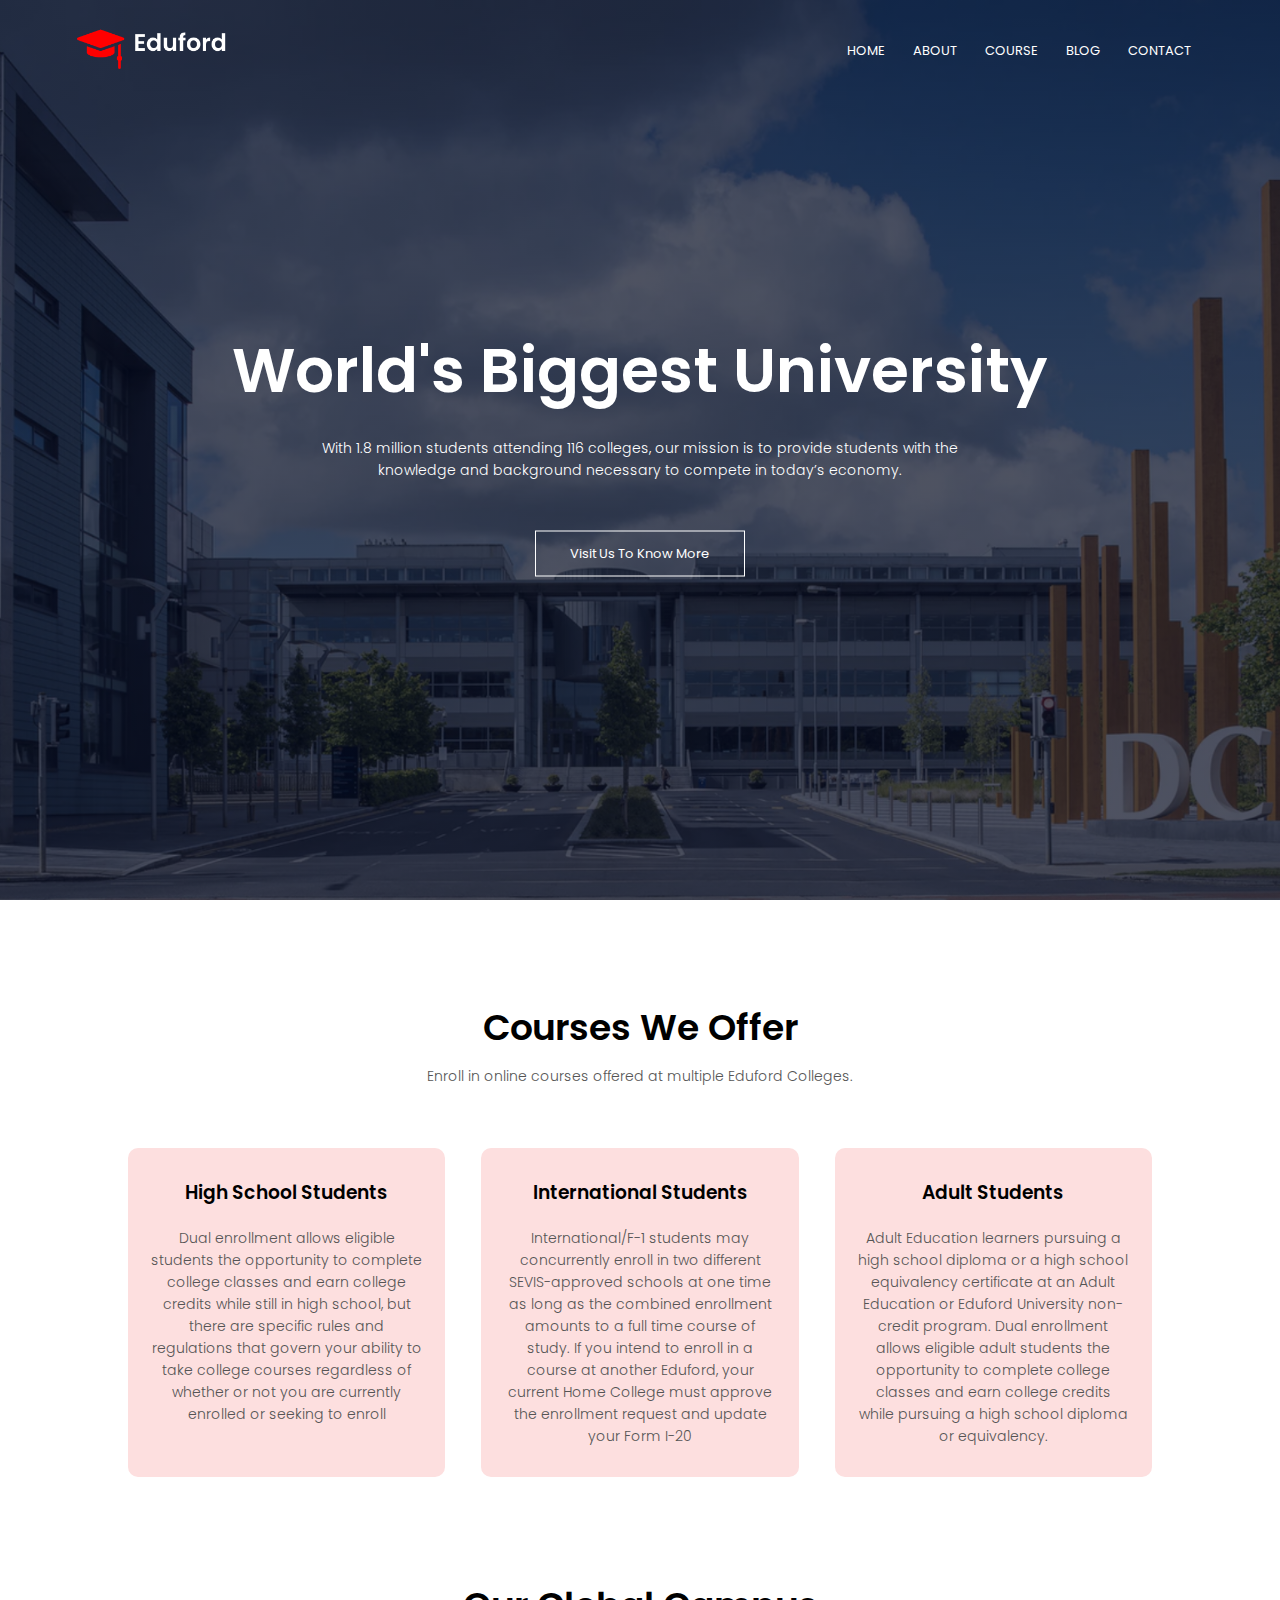
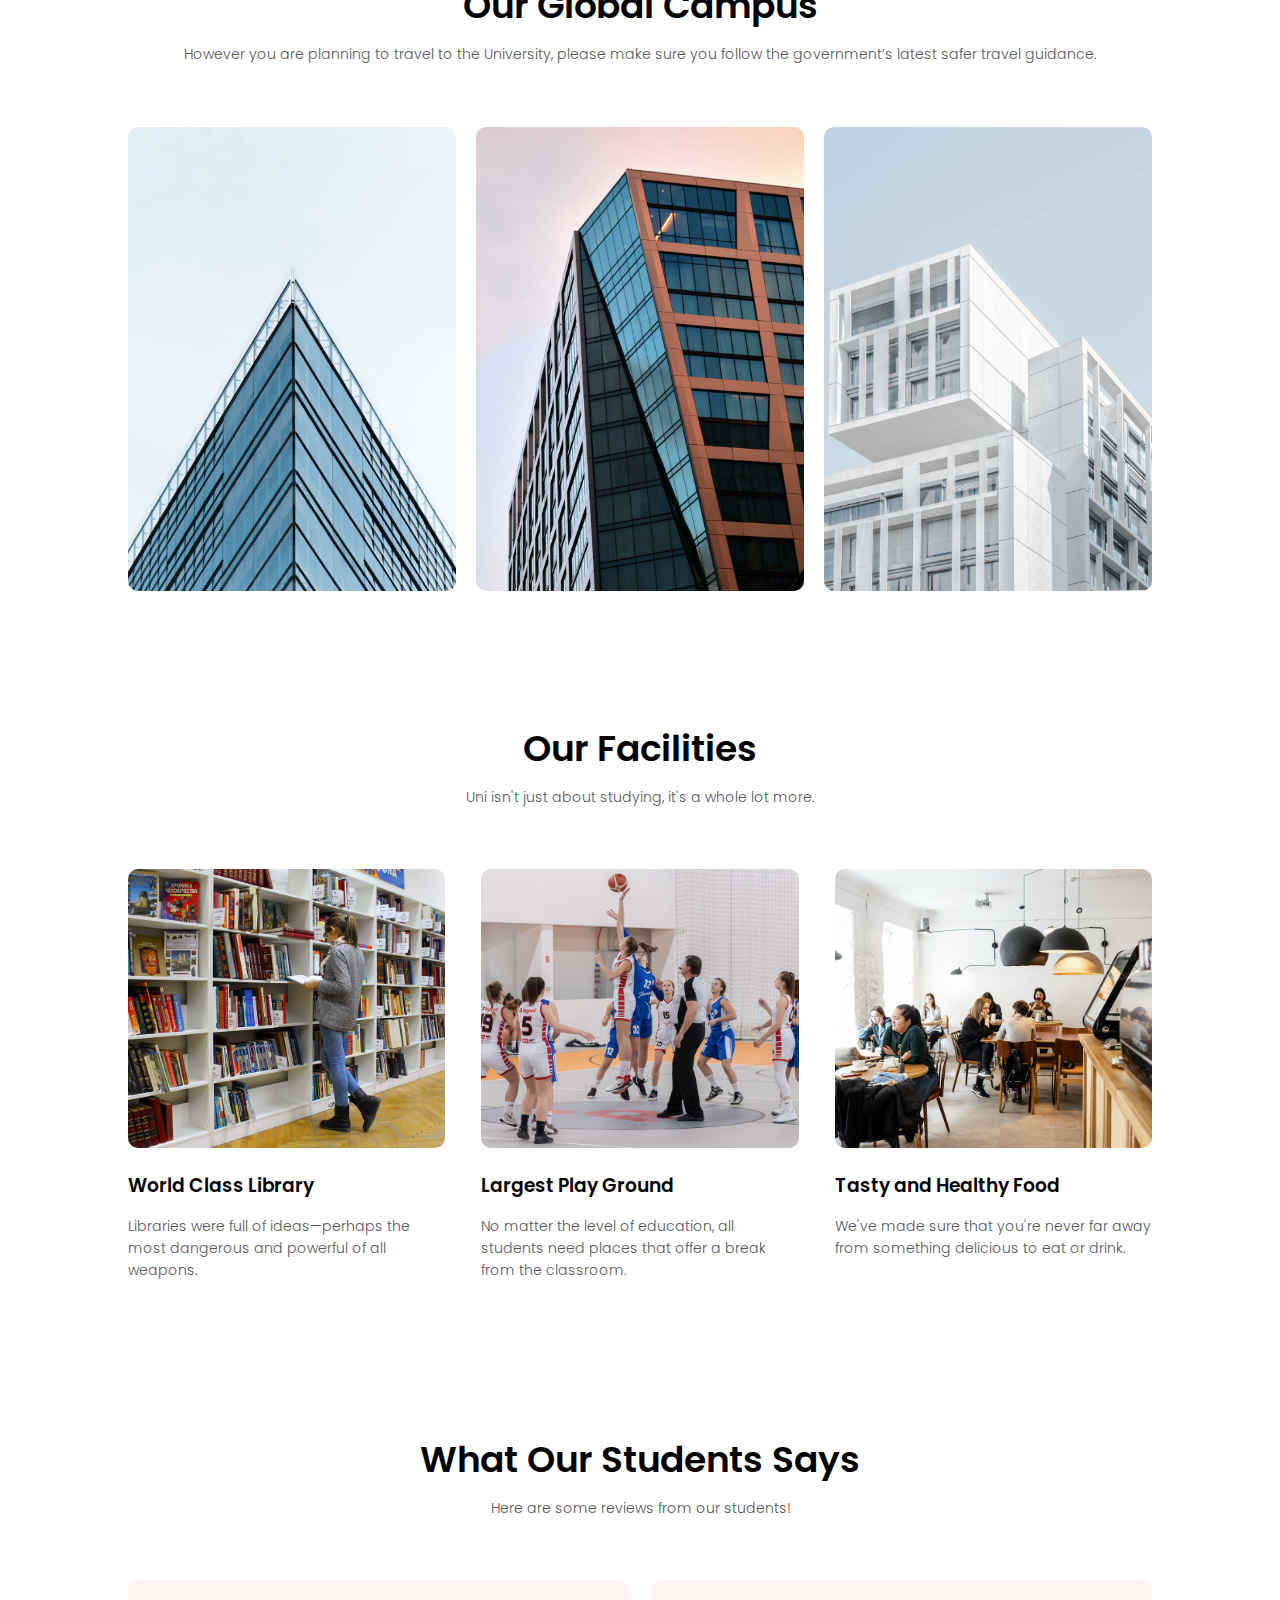
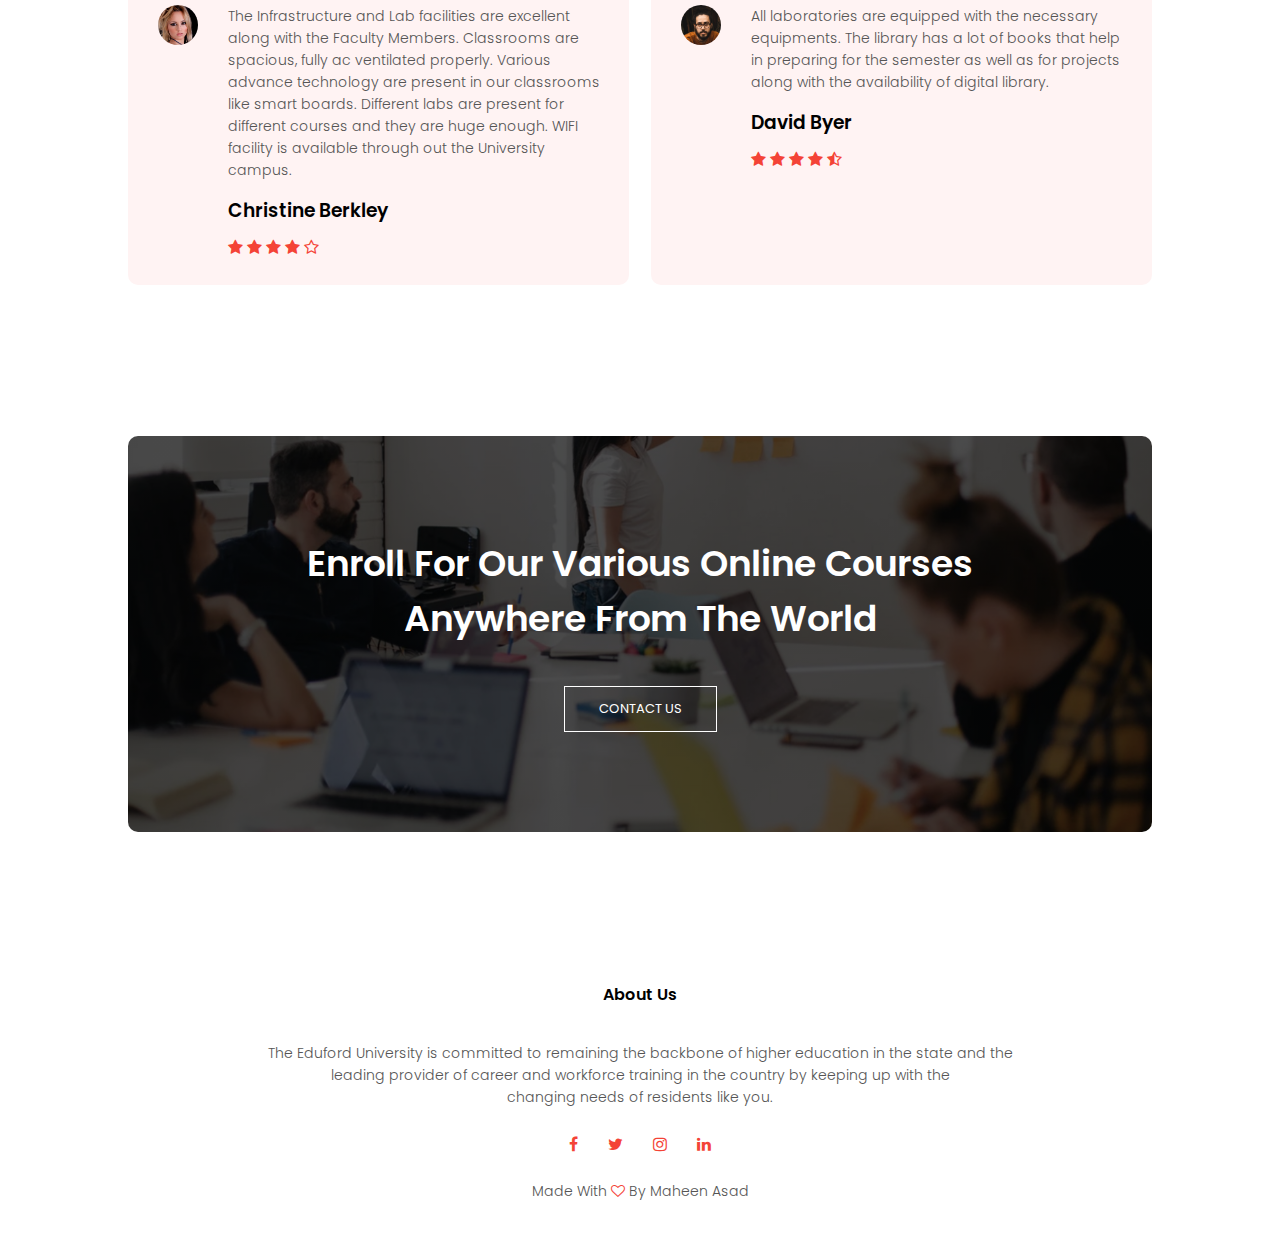
<file: Educational-Institute-responsive-website-main/index.html>
<!DOCTYPE html>
<html lang="en">
<head>
    <meta charset="UTF-8">
    <meta http-equiv="X-UA-Compatible" content="IE=edge">
    <meta name="viewport" content="width=device-width, initial-scale=1.0">
    <title>Eduford University</title>
    <link rel="stylesheet" href="style.css">
    <link href="https://fonts.googleapis.com/css2?family=Fascinate&family=Kaushan+Script&family=Merriweather:wght@300&family=Montserrat:wght@100&family=Poppins:ital,wght@0,200;0,300;0,400;0,600;0,700;1,300&family=Sacramento&display=swap" rel="stylesheet">
    <link rel="stylesheet" href="https://cdnjs.cloudflare.com/ajax/libs/font-awesome/4.7.0/css/font-awesome.min.css">


    

</head>

<body>
    <section class="header">
        <nav>
            <a href="index.html"> <img src="logo.png" ></a>
            <div class="nav-links" id="navLinks">
                <i class="fa fa-times" onclick="hideMenu()"></i>

                <ul>
                   <li><a href="index.html"> HOME </a></li>
                   <li><a href="about.html">ABOUT</a> </li>
                   <li><a href="course.html">COURSE</a> </li>
                   <li><a href="blog.html">BLOG</a></li>
                   <li><a href="contact.html">CONTACT</a></li>
                </ul>
            </div>
            <i class="fa fa-bars" onclick="showMenu()"></i>

        </nav>
        <div class="text-box">
            <h1>World's Biggest University</h1>
            <p>With 1.8 million students attending 116 colleges, our mission is to provide students with the <br> knowledge and background necessary to compete in today’s economy.</p>
            <a href="" class="hero-btn">Visit Us To Know More</a>
        </div>

    </section>

    <!-- Course  -->
    <section class="course">
        <h1>Courses We Offer</h1>
        <p>Enroll in online courses offered at multiple Eduford Colleges.</p>
        <div class="row">
            <div class="course-col">
                <h3>High School Students</h3>
                <p>Dual enrollment allows eligible students the opportunity to complete college classes and earn college credits while still in high school, but there are specific rules and regulations that govern your ability to take college courses regardless of whether or not you are currently enrolled or seeking to enroll</p>
            </div>
            <div class="course-col">
                <h3>International Students</h3>
                <p>International/F-1 students may concurrently enroll in two different SEVIS-approved schools at one time as long as the combined enrollment amounts to a full time course of study. If you intend to enroll in a course at another Eduford, your current Home College must approve the enrollment request and update your Form I-20</p>
            </div>
            <div class="course-col">
                <h3>Adult Students</h3>
                <p>Adult Education learners pursuing a high school diploma or a high school equivalency certificate at an Adult Education or Eduford University non-credit program. Dual enrollment allows eligible adult students the opportunity to complete college classes and earn college credits while pursuing a high school diploma or equivalency.</p>
            </div>
        </div>
    </section>

    <!-- Campus -->
    <section class="campus">
        <h1>Our Global Campus</h1>
        <p>However you are planning to travel to the University, please make sure you follow the government’s latest safer travel guidance.</p>
<div class="row">
    <div class="campus-col">
        <img src="london.png" alt="">
        <div class="layer">
            <h3>LONDON</h3>
        </div>
    </div>
    <div class="campus-col">
        <img src="newyork.png" alt="">
        <div class="layer">
            <h3>NEW YORK</h3>
        </div>
    </div>
    <div class="campus-col">
        <img src="washington.png" alt="">
        <div class="layer">
            <h3>WASHINGTON</h3>
        </div>
    </div>


</div>
    </section>

    <!-- facilities -->
    <section class="facilities">
        <h1>Our Facilities</h1>
        <p>Uni isn't just about studying, it's a whole lot more.</p>
        <div class="row">
            <div class="facilities-col">
                <img src="library.png" alt="">
                <h3>World Class Library</h3>
                <p>Libraries were full of ideas—perhaps the most dangerous and powerful of all weapons.</p>
            </div>
            <div class="facilities-col">
                <img src="basketball.png" alt="">
                <h3>Largest Play Ground</h3>
                <p>No matter the level of education, all students need places that offer a break from the classroom.</p>
            </div>
            <div class="facilities-col">
                <img src="cafeteria.png" alt="">
                <h3>Tasty and Healthy Food</h3>
                <p>We've made sure that you're never far away from something delicious to eat or drink.</p>
            </div>


        </div>
    </section>

    <!-- testimonial -->
    <section class="testimonial">
        <h1>What Our Students Says</h1>
        <p>Here are some reviews from our students!</p>
        <div class="row">
<div class="testimonial-col">
    <img src="user1.jpg" alt="">
    <div>
        <p>The Infrastructure and Lab facilities are excellent along with the Faculty Members. Classrooms are spacious, fully ac ventilated properly. Various advance technology are present in our classrooms like smart boards. Different labs are present for different courses and they are huge enough. WIFI facility is available through out the University campus.
        </p>
        <h3>Christine Berkley</h3>
        <i class="fa fa-star" ></i>
        <i class="fa fa-star" ></i>
        <i class="fa fa-star" ></i>
        <i class="fa fa-star" ></i>
        <i class="fa fa-star-o" ></i>

    </div>
</div>
<div class="testimonial-col">
    <img src="user2.jpg" alt="">
    <div>
        <p>All laboratories are equipped with the necessary equipments. The library has a lot of books that help in preparing for the semester as well as for projects along with the availability of digital library.</p>
        <h3>David Byer</h3>
        <i class="fa fa-star" ></i>
        <i class="fa fa-star" ></i>
        <i class="fa fa-star" ></i>
        <i class="fa fa-star" ></i>
        <i class="fa fa-star-half-o" ></i>
    </div>
</div>



        </div>
    </section>

    <!-- Call to Action -->
    <section class="cta">
        <h1>Enroll For Our Various Online Courses <br> Anywhere From The World</h1>
        <a href="" class="hero-btn">CONTACT US</a>
    </section>

    <!-- Footer -->
    <section class="footer">
        <h4>About Us</h4>
        <p>The Eduford University is committed to remaining the backbone of higher education in the state and the <br> leading provider of career and workforce training in the country by keeping up with the <br> changing needs of residents like you.</p>
        <div class="icons">
            <i class="fa fa-facebook"></i>
            <i class="fa fa-twitter"></i>
            <i class="fa fa-instagram"></i>
            <i class="fa fa-linkedin"></i>
        </div>
        <p>Made With <i class="fa fa-heart-o"></i> By Maheen Asad</p>
    </section>


<!-- Javascript -->


    <script>
        var navLinks = document.getElementById("navLinks");

        function showMenu(){
            navLinks.style.right = "0";
        }
        function hideMenu(){
            navLinks.style.right = "-200px";
        }
    </script>
</body>
</html>
</file>
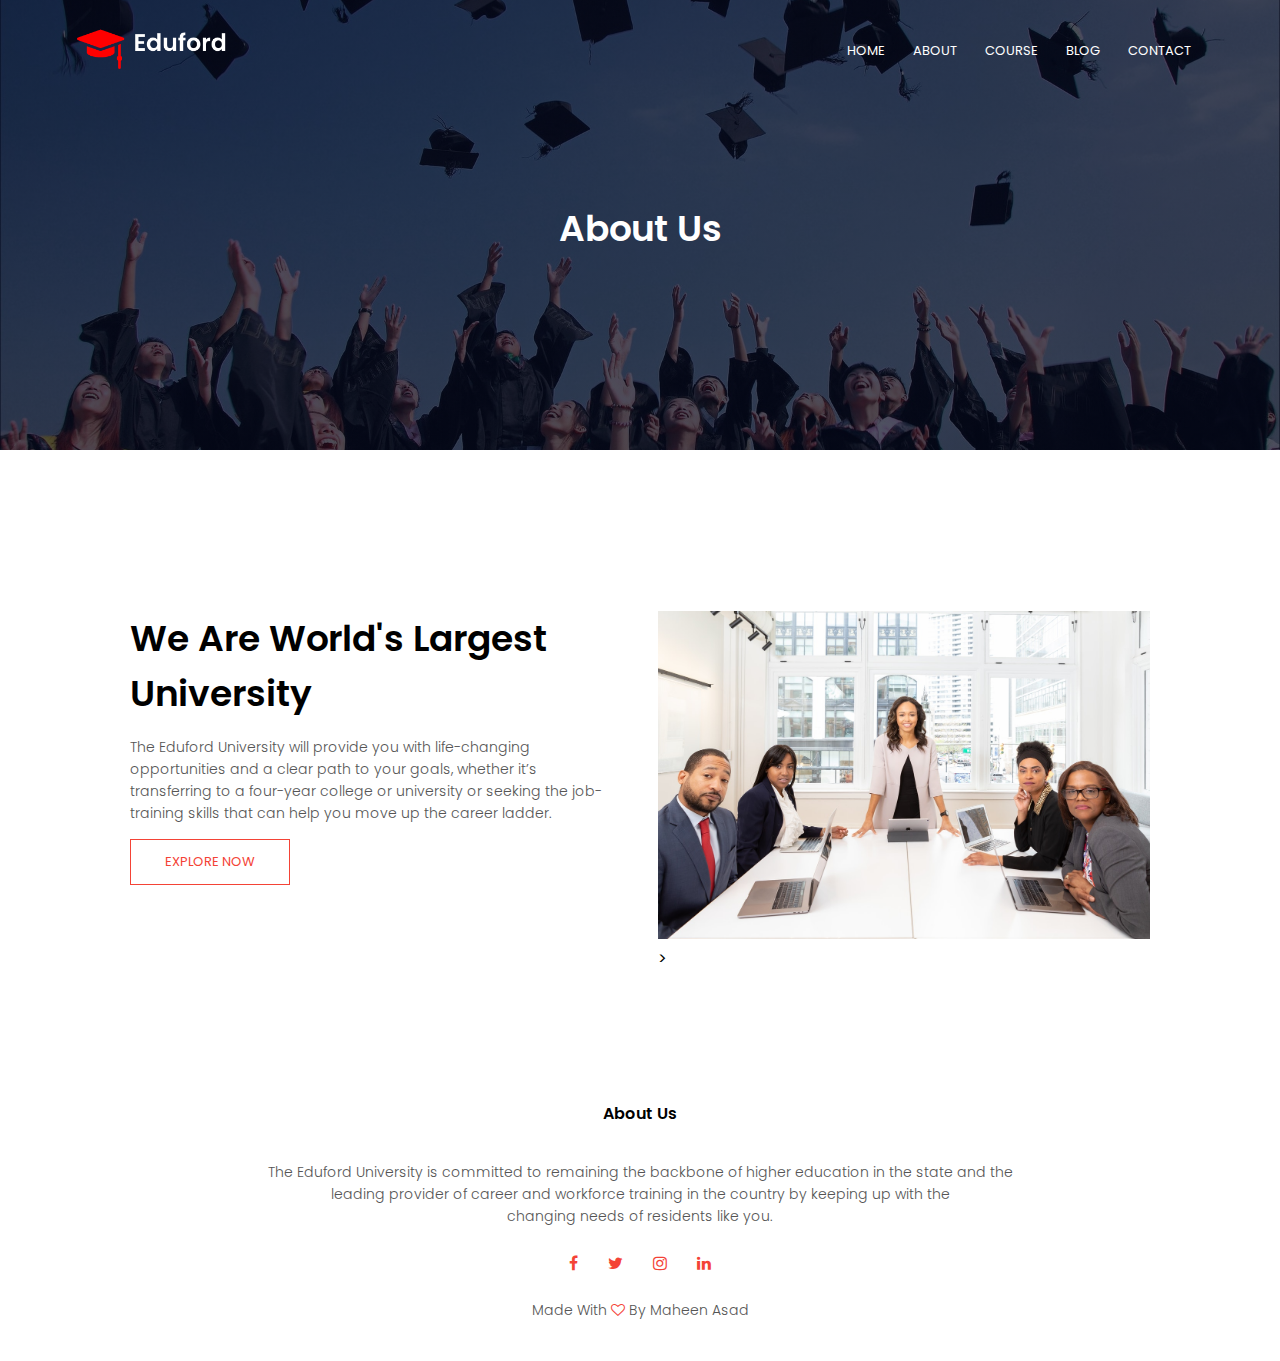
<file: Educational-Institute-responsive-website-main/about.html>
<!DOCTYPE html>
<html lang="en">
<head>
    <meta charset="UTF-8">
    <meta http-equiv="X-UA-Compatible" content="IE=edge">
    <meta name="viewport" content="width=device-width, initial-scale=1.0">
    <title>Eduford University</title>
    <link rel="stylesheet" href="style.css">
    <link href="https://fonts.googleapis.com/css2?family=Fascinate&family=Kaushan+Script&family=Merriweather:wght@300&family=Montserrat:wght@100&family=Poppins:ital,wght@0,200;0,300;0,400;0,600;0,700;1,300&family=Sacramento&display=swap" rel="stylesheet">
    <link rel="stylesheet" href="https://cdnjs.cloudflare.com/ajax/libs/font-awesome/4.7.0/css/font-awesome.min.css">


    

</head>

<body>
    <section class="sub-header">
        <nav>
            <a href="index.html"> <img src="logo.png" ></a>
            <div class="nav-links" id="navLinks">
                <i class="fa fa-times" onclick="hideMenu()"></i>

                <ul>
                   <li><a href="index.html"> HOME </a></li>
                   <li><a href="about.html">ABOUT</a> </li>
                   <li><a href="course.html">COURSE</a> </li>
                   <li><a href="blog.html">BLOG</a></li>
                   <li><a href="contact.html">CONTACT</a></li>
                </ul>
            </div>
            <i class="fa fa-bars" onclick="showMenu()"></i>

        </nav>
        <h1>About Us</h1>


    </section>

    <!-- about us content -->
    <section class="about-us">
        <div class="row">
            <div class="about-col">
                <h1>We Are World's Largest University</h1>
                <p>The Eduford University will provide you with life-changing opportunities and a clear path to your goals, whether it’s transferring to a four-year college or university or seeking the job-training skills that can help you move up the career ladder.</p>
                <a href="" class="hero-btn red-btn">EXPLORE NOW</a>
            </div>
            <div class="about-col">
                <img src="about.jpg" alt="">>
            </div>
        </div>
    </section>


    <!-- Footer -->
    <section class="footer">
        <h4>About Us</h4>
        <p>The Eduford University is committed to remaining the backbone of higher education in the state and the <br> leading provider of career and workforce training in the country by keeping up with the <br> changing needs of residents like you.</p>
        <div class="icons">
            <i class="fa fa-facebook"></i>
            <i class="fa fa-twitter"></i>
            <i class="fa fa-instagram"></i>
            <i class="fa fa-linkedin"></i>
        </div>
        <p>Made With <i class="fa fa-heart-o"></i> By Maheen Asad </p>
    </section>


<!-- Javascript -->


    <script>
        var navLinks = document.getElementById("navLinks");

        function showMenu(){
            navLinks.style.right = "0";
        }
        function hideMenu(){
            navLinks.style.right = "-200px";
        }
    </script>
</body>
</html>
</file>
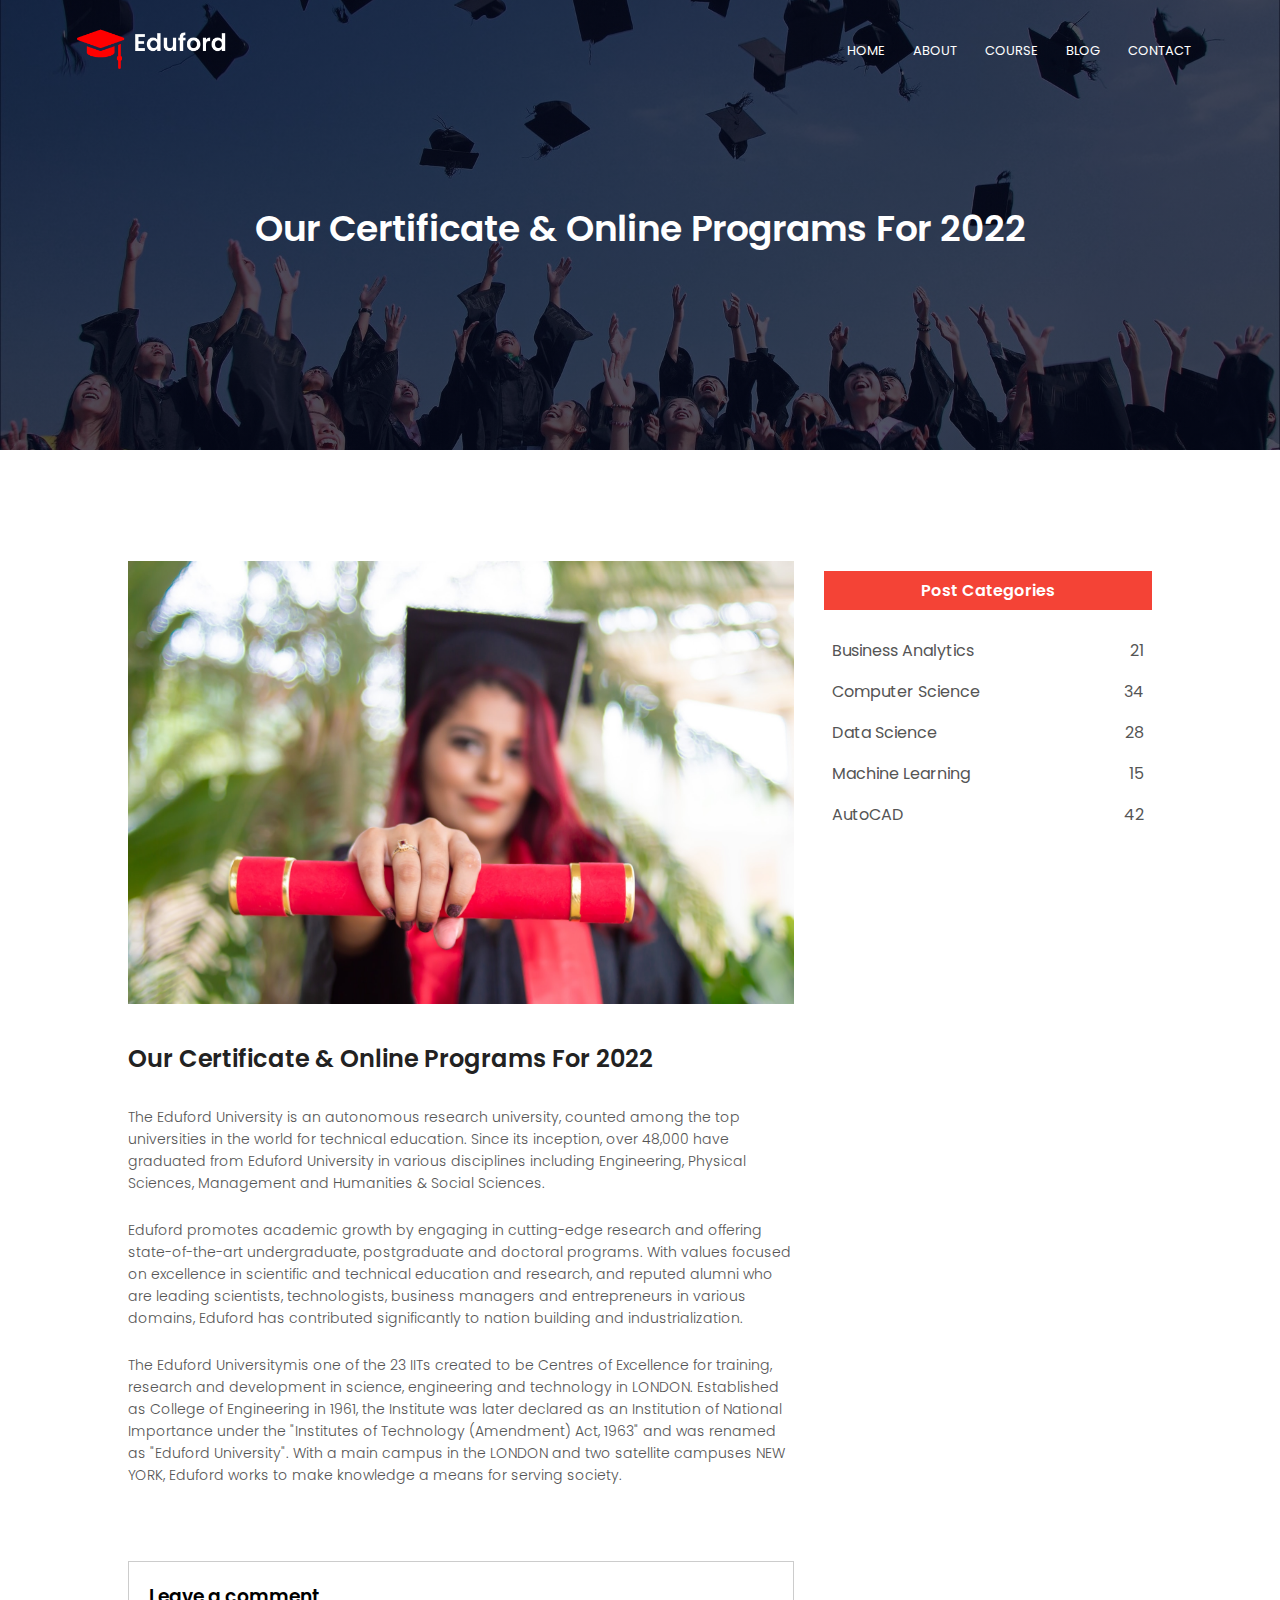
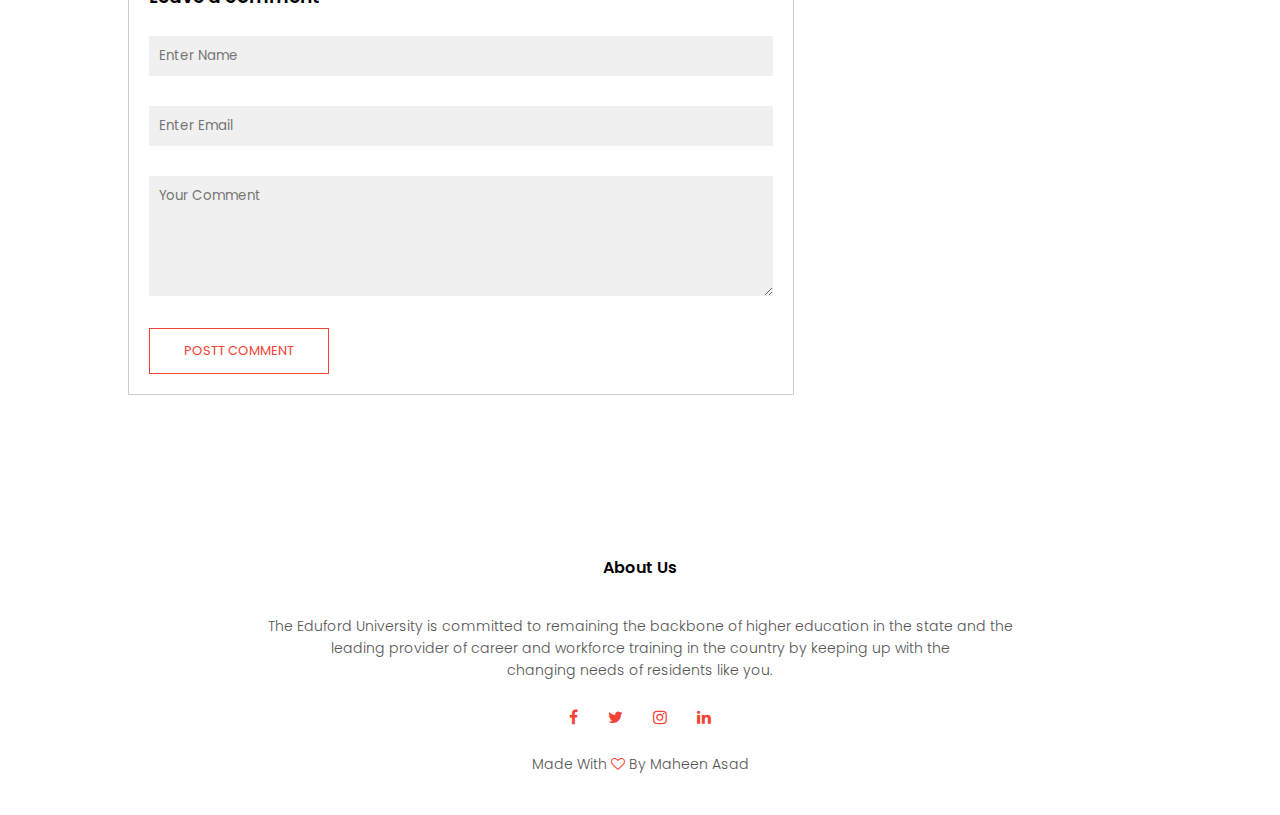
<file: Educational-Institute-responsive-website-main/blog.html>
<!DOCTYPE html>
<html lang="en">
<head>
    <meta charset="UTF-8">
    <meta http-equiv="X-UA-Compatible" content="IE=edge">
    <meta name="viewport" content="width=device-width, initial-scale=1.0">
    <title>Eduford University</title>
    <link rel="stylesheet" href="style.css">
    <link href="https://fonts.googleapis.com/css2?family=Fascinate&family=Kaushan+Script&family=Merriweather:wght@300&family=Montserrat:wght@100&family=Poppins:ital,wght@0,200;0,300;0,400;0,600;0,700;1,300&family=Sacramento&display=swap" rel="stylesheet">
    <link rel="stylesheet" href="https://cdnjs.cloudflare.com/ajax/libs/font-awesome/4.7.0/css/font-awesome.min.css">


    

</head>

<body>
    <section class="sub-header">
        <nav>
            <a href="index.html"> <img src="logo.png" ></a>
            <div class="nav-links" id="navLinks">
                <i class="fa fa-times" onclick="hideMenu()"></i>

                <ul>
                   <li><a href="index.html"> HOME </a></li>
                   <li><a href="about.html">ABOUT</a> </li>
                   <li><a href="course.html">COURSE</a> </li>
                   <li><a href="blog.html">BLOG</a></li>
                   <li><a href="contact.html">CONTACT</a></li>
                </ul>
            </div>
            <i class="fa fa-bars" onclick="showMenu()"></i>

        </nav>
        <h1>Our Certificate & Online Programs For 2022</h1>
        


    </section>

    <!-- Blog page content -->
    <section class="blog-content">
        <div class="row">
            <div class="blog-left">
                <img src="certificate.jpg" alt="">
                <h2>Our Certificate & Online Programs For 2022</h2>
                <p>The Eduford University is an autonomous research university, counted among the top universities in the world for technical education. Since its inception, over 48,000 have graduated from Eduford University in various disciplines including Engineering, Physical Sciences, Management and Humanities & Social Sciences.</p> <br>

        <p>Eduford promotes academic growth by engaging in cutting-edge research and offering state-of-the-art undergraduate, postgraduate and doctoral programs. With values focused on excellence in scientific and technical education and research, and reputed alumni who are leading scientists, technologists, business managers and entrepreneurs in various domains, Eduford has contributed significantly to nation building and industrialization.</p> <br>

        <p>The Eduford Universitymis one of the 23 IITs created to be Centres of Excellence for training, research and development in science, engineering and technology in LONDON. Established as College of Engineering in 1961, the Institute was later declared as an Institution of National Importance under the "Institutes of Technology (Amendment) Act, 1963" and was renamed as "Eduford University". With a main campus in the LONDON and two satellite campuses NEW YORK, Eduford works to make knowledge a means for serving society.</p><br>


        <div class="comment-box">
            <h3>Leave a comment</h3>
            <form action="" class="comment-form">
                <input type="text" placeholder="Enter Name" name="" id="">
                <input type="Email" placeholder="Enter Email" name="" id="">
                <textarea  rows="5" placeholder="Your Comment"></textarea>
                <button type="submit" class="hero-btn red-btn">POSTT COMMENT</button>
            </form>
        </div>
            </div>
            <div class="blog-right">
            <h3>Post Categories</h3>
            <div>
                <span>Business Analytics</span>
                <span>21</span>
            </div>
            <div>
                <span>Computer Science</span>
                <span>34</span>
            </div>
            <div>
                <span>Data Science</span>
                <span>28</span>
            </div>
            <div>
                <span>Machine Learning</span>
                <span>15</span>
            </div>
            <div>
                <span>AutoCAD</span>
                <span>42</span>
            </div>
        </div>
        </div>
    </section>
  

    <!-- Facilities -->
   




    <!-- Footer -->
    <section class="footer">
        <h4>About Us</h4>
        <p>The Eduford University is committed to remaining the backbone of higher education in the state and the <br> leading provider of career and workforce training in the country by keeping up with the <br> changing needs of residents like you.</p>
        <div class="icons">
            <i class="fa fa-facebook"></i>
            <i class="fa fa-twitter"></i>
            <i class="fa fa-instagram"></i>
            <i class="fa fa-linkedin"></i>
        </div>
        <p>Made With <i class="fa fa-heart-o"></i> By Maheen Asad </p>
    </section>


<!-- Javascript -->


    <script>
        var navLinks = document.getElementById("navLinks");

        function showMenu(){
            navLinks.style.right = "0";
        }
        function hideMenu(){
            navLinks.style.right = "-200px";
        }
    </script>
</body>
</html>
</file>
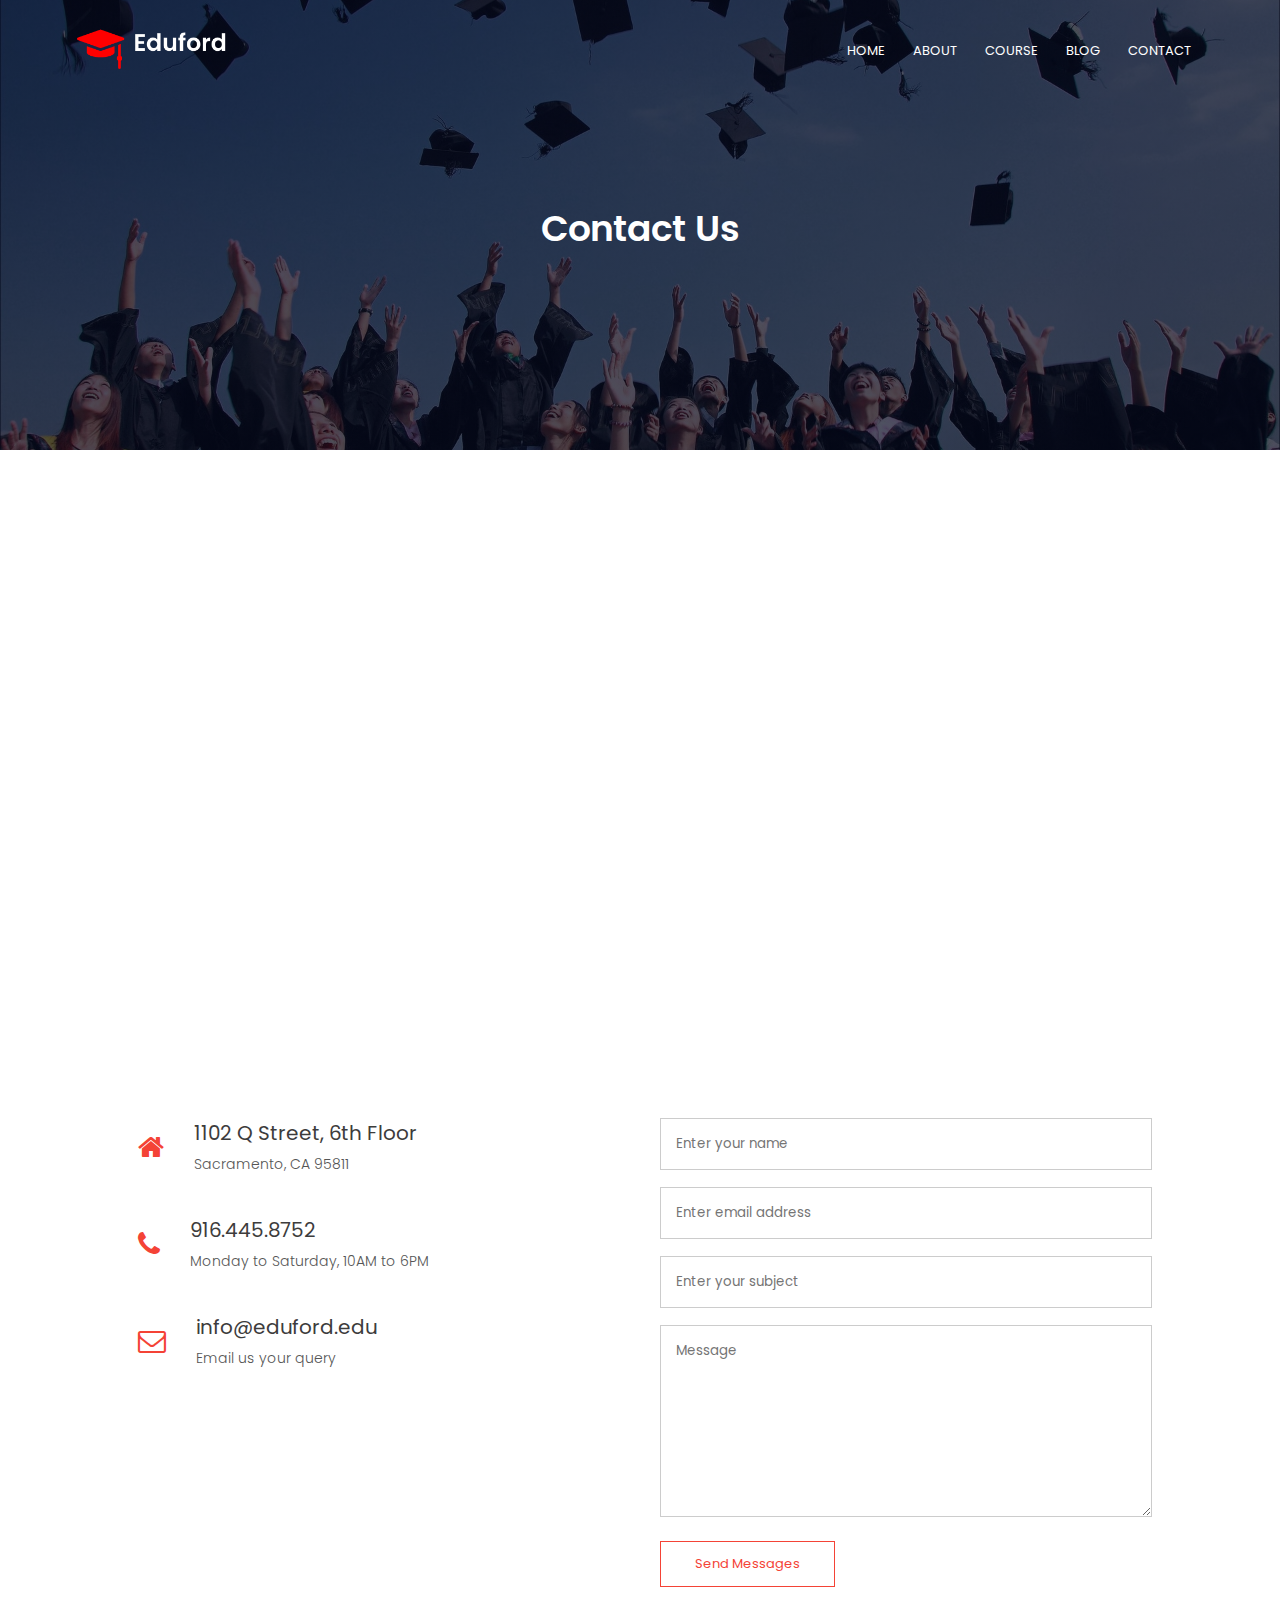
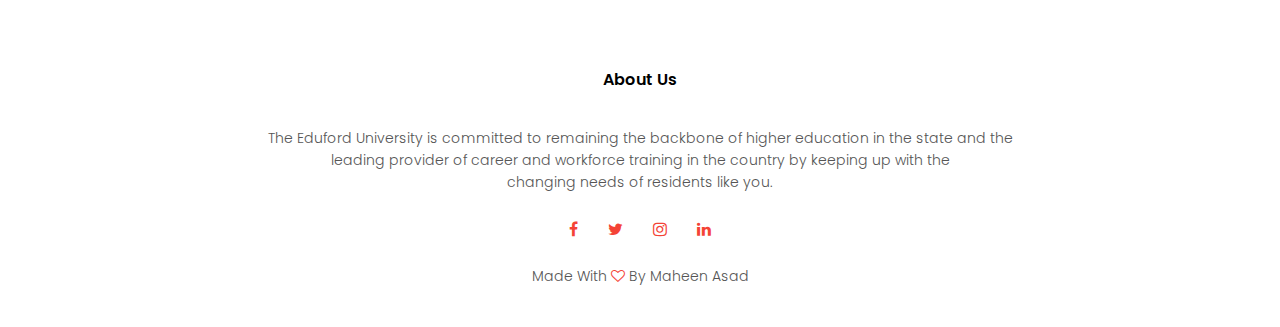
<file: Educational-Institute-responsive-website-main/contact.html>
<!DOCTYPE html>
<html lang="en">
<head>
    <meta charset="UTF-8">
    <meta http-equiv="X-UA-Compatible" content="IE=edge">
    <meta name="viewport" content="width=device-width, initial-scale=1.0">
    <title>Eduford University</title>
    <link rel="stylesheet" href="style.css">
    <link href="https://fonts.googleapis.com/css2?family=Fascinate&family=Kaushan+Script&family=Merriweather:wght@300&family=Montserrat:wght@100&family=Poppins:ital,wght@0,200;0,300;0,400;0,600;0,700;1,300&family=Sacramento&display=swap" rel="stylesheet">
    <link rel="stylesheet" href="https://cdnjs.cloudflare.com/ajax/libs/font-awesome/4.7.0/css/font-awesome.min.css">


    

</head>

<body>
    <section class="sub-header">
        <nav>
            <a href="index.html"> <img src="logo.png" ></a>
            <div class="nav-links" id="navLinks">
                <i class="fa fa-times" onclick="hideMenu()"></i>

                <ul>
                   <li><a href="index.html"> HOME </a></li>
                   <li><a href="about.html">ABOUT</a> </li>
                   <li><a href="course.html">COURSE</a> </li>
                   <li><a href="blog.html">BLOG</a></li>
                   <li><a href="contact.html">CONTACT</a></li>
                </ul>
            </div>
            <i class="fa fa-bars" onclick="showMenu()"></i>

        </nav>
        <h1>Contact Us</h1>


    </section>

    <!-- contact us content -->
    <section class="location">
        <iframe src="https://www.google.com/maps/embed?pb=!1m18!1m12!1m3!1d3928.429899439986!2d76.62663221449502!3d10.063816892807404!2m3!1f0!2f0!3f0!3m2!1i1024!2i768!4f13.1!3m3!1m2!1s0x3b07e61dd797f78f%3A0x783ce0a49c4651b3!2sEduford%20Academy!5e0!3m2!1sen!2s!4v1655931460149!5m2!1sen!2s" width="600" height="450" style="border:0;" allowfullscreen="" loading="lazy" referrerpolicy="no-referrer-when-downgrade"></iframe>
    </section>

    <section class="contact-us">
        <div class="row">
            <div class="contact-col">
                <div>
                    <i class="fa fa-home"></i>
                    <span>
                        <h5>1102 Q Street, 6th Floor</h5>
                        <p>Sacramento, CA 95811</p>
                    </span>
                </div>
                <div>
                    <i class="fa fa-phone"></i>
                    <span>
                        <h5>916.445.8752</h5>
                        <p>Monday to Saturday, 10AM to 6PM</p>
                    </span>
                </div>
                <div>
                    <i class="fa fa-envelope-o"></i>
                    <span>
                        <h5>info@eduford.edu</h5>
                        <p>Email us your query </p>
                    </span>
                </div>
            </div>
            <div class="contact-col">
                <form action="form-handler.php" method="post">
                    <input type="text" name="name" placeholder="Enter your name" required>
                    <input type="email" name="email" placeholder="Enter email address" required>
                    <input type="text" name="subject" placeholder="Enter your subject " required>
                    <textarea rows="8" name="message" placeholder="Message" required></textarea>
                    <button type="submit" class="hero-btn red-btn">Send Messages</button>
                </form>
            </div>
        </div>
    </section>
    


    <!-- Footer -->
    <section class="footer">
        <h4>About Us</h4>
        <p>The Eduford University is committed to remaining the backbone of higher education in the state and the <br> leading provider of career and workforce training in the country by keeping up with the <br> changing needs of residents like you.</p>
        <div class="icons">
            <i class="fa fa-facebook"></i>
            <i class="fa fa-twitter"></i>
            <i class="fa fa-instagram"></i>
            <i class="fa fa-linkedin"></i>
        </div>
        <p>Made With <i class="fa fa-heart-o"></i> By Maheen Asad </p>
    </section>


<!-- Javascript -->


    <script>
        var navLinks = document.getElementById("navLinks");

        function showMenu(){
            navLinks.style.right = "0";
        }
        function hideMenu(){
            navLinks.style.right = "-200px";
        }
    </script>
</body>
</html>
</file>
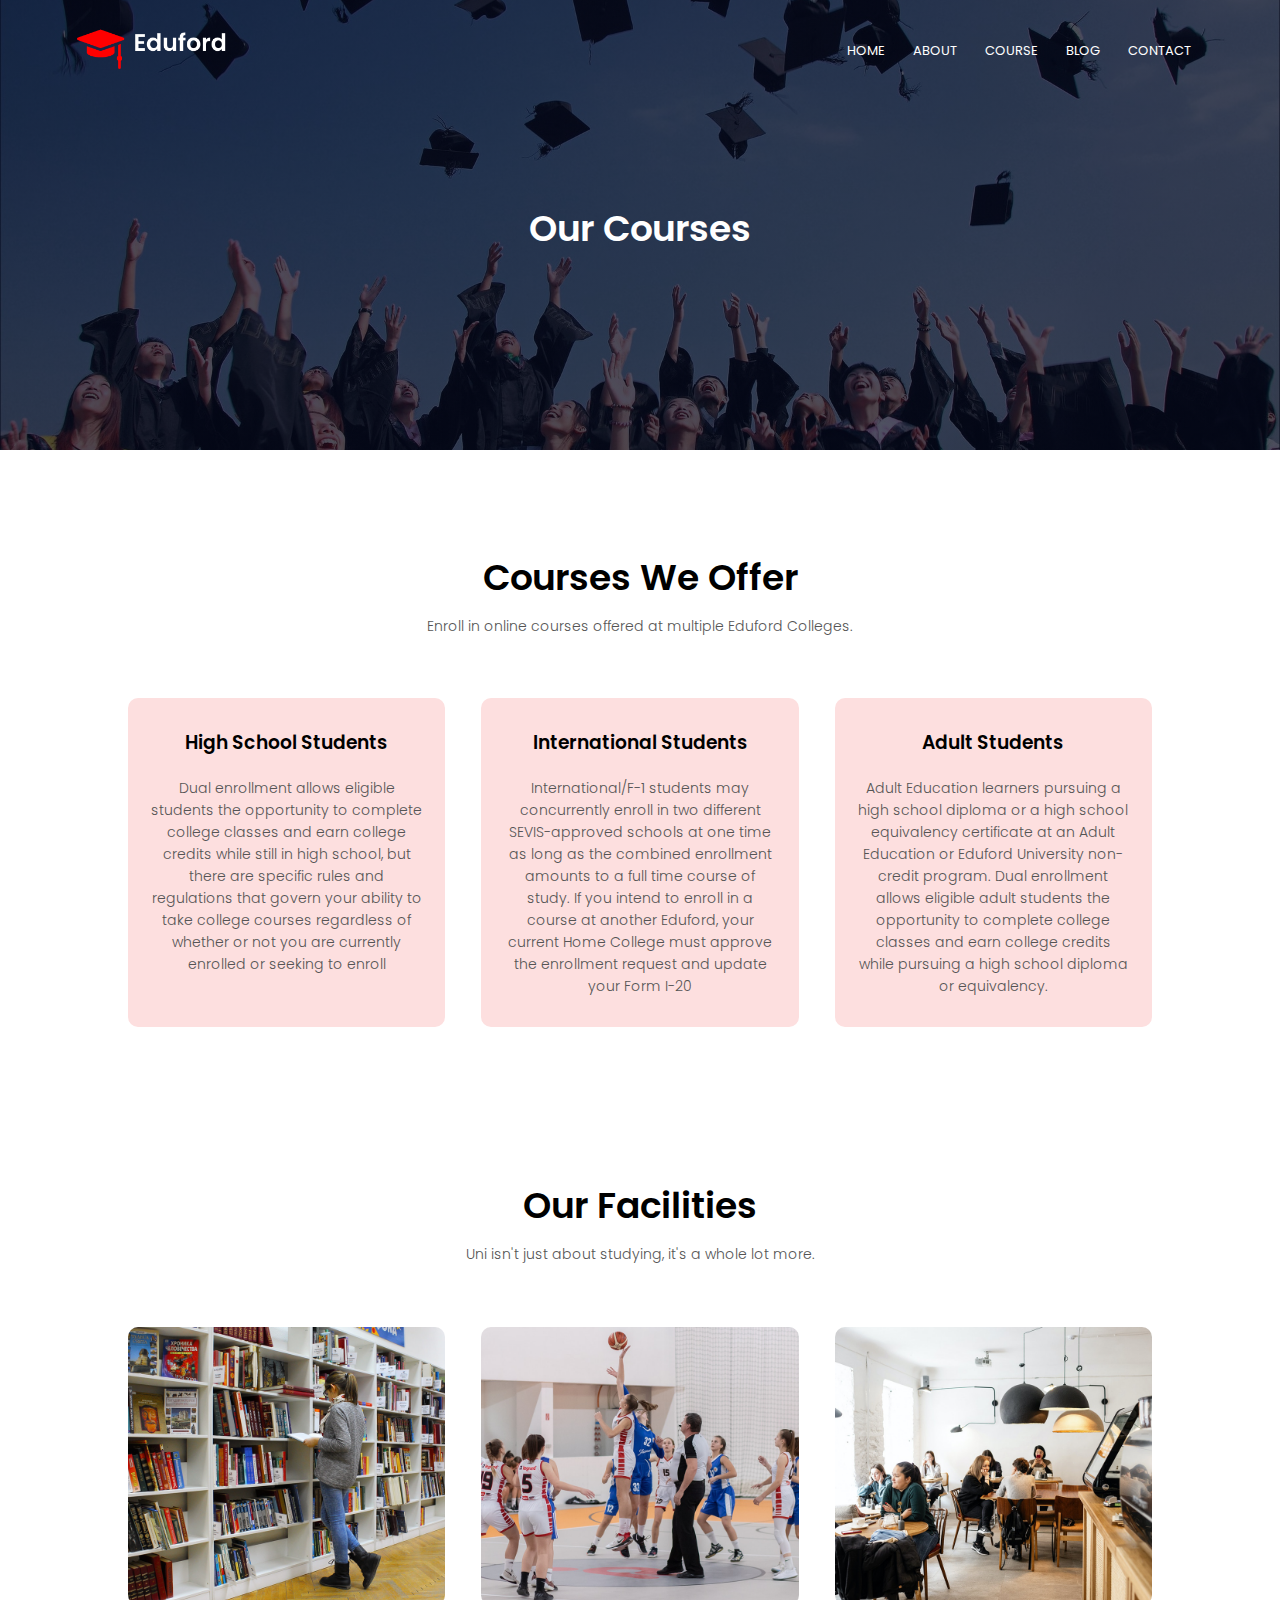
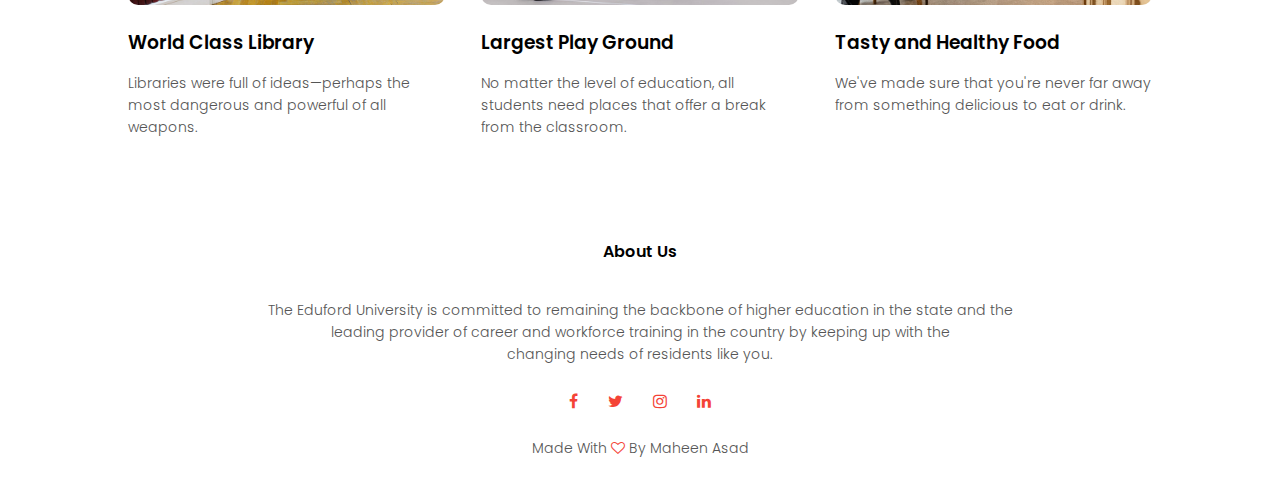
<file: Educational-Institute-responsive-website-main/course.html>
<!DOCTYPE html>
<html lang="en">
<head>
    <meta charset="UTF-8">
    <meta http-equiv="X-UA-Compatible" content="IE=edge">
    <meta name="viewport" content="width=device-width, initial-scale=1.0">
    <title>Eduford University</title>
    <link rel="stylesheet" href="style.css">
    <link href="https://fonts.googleapis.com/css2?family=Fascinate&family=Kaushan+Script&family=Merriweather:wght@300&family=Montserrat:wght@100&family=Poppins:ital,wght@0,200;0,300;0,400;0,600;0,700;1,300&family=Sacramento&display=swap" rel="stylesheet">
    <link rel="stylesheet" href="https://cdnjs.cloudflare.com/ajax/libs/font-awesome/4.7.0/css/font-awesome.min.css">


    

</head>

<body>
    <section class="sub-header">
        <nav>
            <a href="index.html"> <img src="logo.png" ></a>
            <div class="nav-links" id="navLinks">
                <i class="fa fa-times" onclick="hideMenu()"></i>

                <ul>
                   <li><a href="index.html"> HOME </a></li>
                   <li><a href="about.html">ABOUT</a> </li>
                   <li><a href="course.html">COURSE</a> </li>
                   <li><a href="blog.html">BLOG</a></li>
                   <li><a href="contact.html">CONTACT</a></li>
                </ul>
            </div>
            <i class="fa fa-bars" onclick="showMenu()"></i>

        </nav>
        <h1>Our Courses</h1>


    </section>

    <!-- Course -->
    <section class="course">
        <h1>Courses We Offer</h1>
        <p>Enroll in online courses offered at multiple Eduford Colleges.</p>
        <div class="row">
            <div class="course-col">
                <h3>High School Students</h3>
                <p>Dual enrollment allows eligible students the opportunity to complete college classes and earn college credits while still in high school, but there are specific rules and regulations that govern your ability to take college courses regardless of whether or not you are currently enrolled or seeking to enroll</p>
                </div>
            <div class="course-col">
                <h3>International Students</h3>
                <p>International/F-1 students may concurrently enroll in two different SEVIS-approved schools at one time as long as the combined enrollment amounts to a full time course of study. If you intend to enroll in a course at another Eduford, your current Home College must approve the enrollment request and update your Form I-20</p>
            </div>
            <div class="course-col">
                <h3>Adult Students</h3>
                <p>Adult Education learners pursuing a high school diploma or a high school equivalency certificate at an Adult Education or Eduford University non-credit program. Dual enrollment allows eligible adult students the opportunity to complete college classes and earn college credits while pursuing a high school diploma or equivalency.</p></div>

        </div>
    </section>

    <!-- Facilities -->
    <section class="facilities">
        <h1>Our Facilities</h1>
        <p>Uni isn't just about studying, it's a whole lot more.</p>
        <div class="row">
            <div class="facilities-col">
                <img src="library.png" alt="">
                <h3>World Class Library</h3>
                <p>Libraries were full of ideas—perhaps the most dangerous and powerful of all weapons.</p>
            </div>
            <div class="facilities-col">
                <img src="basketball.png" alt="">
                <h3>Largest Play Ground</h3>
                <p>No matter the level of education, all students need places that offer a break from the classroom.</p>
            </div>
            <div class="facilities-col">
                <img src="cafeteria.png" alt="">
                <h3>Tasty and Healthy Food</h3>
                <p>We've made sure that you're never far away from something delicious to eat or drink.</p>
            </div>


        </div>
    </section>





    <!-- Footer -->
    <section class="footer">
        <h4>About Us</h4>
        <p>The Eduford University is committed to remaining the backbone of higher education in the state and the <br> leading provider of career and workforce training in the country by keeping up with the <br> changing needs of residents like you.</p>
        <div class="icons">
            <i class="fa fa-facebook"></i>
            <i class="fa fa-twitter"></i>
            <i class="fa fa-instagram"></i>
            <i class="fa fa-linkedin"></i>
        </div>
        <p>Made With <i class="fa fa-heart-o"></i> By Maheen Asad</p>
    </section>


<!-- Javascript -->


    <script>
        var navLinks = document.getElementById("navLinks");

        function showMenu(){
            navLinks.style.right = "0";
        }
        function hideMenu(){
            navLinks.style.right = "-200px";
        }
    </script>
</body>
</html>
</file>
<file: Educational-Institute-responsive-website-main/style.css>
*{
    margin: 0;
    padding: 0;
    font-family: 'Poppins', sans-serif;

}
.header{
    min-height: 100vh;
    width: 100%;
    background-image: linear-gradient(rgba(4,9,30,0.7),rgba(4,9,30,0.7)), url(banner.png);
    background-position: center;
    background-size: cover;
    position: relative;
}
nav{
    display: flex;
    padding: 2% 6%;
    justify-content: space-between;
    align-items: center;

}
nav img{
    width: 150px;

}
.nav-links{
    flex: 1;
    text-align: right;
}
.nav-links ul li{
    list-style: none;
    display: inline-block;
    padding: 8px 12px;
    position: relative;
}
.nav-links ul li a{
    color: #fff;
    text-decoration: none;
    font-size: 13px;
}
.nav-links ul li::after{
    content: '';
    width: 0;
    height: 2px;
    background: #f44336;
    display: block;
    margin: auto;
}
.nav-links ul li:hover::after{
    width: 100%;
    transition: 0.5s;
}
.text-box{
    width: 90%;
    color: #fff;
    position: absolute;
    top: 50%;
    left: 50%;
    transform: translate(-50%, -50%);
    text-align: center;
}
.text-box h1{
    font-size: 62px;
}
.text-box p{
    margin: 10px 0 40px;
    font-size: 14px;
    color: #fff;
}
.hero-btn{
    display: inline-block;
    text-decoration: none;
    color: #fff;
    border: 1px solid #fff;
    padding: 12px 34px;
    font-size: 13px;
    background: transparent;
    position: relative;
    cursor: pointer;
}

.hero-btn:hover{
    border: 1px solid #f44336;
    background: #f44336;
    transition: 1s;
}
nav .fa{
    display: none;
}
@media (max-width: 700px){
    .text-box h1{
        font-size: 20px;
    }
    .nav-links ul li{
        display: block;
    }
    .nav-links{
        position: fixed;
        background: #f44336;
        height: 100vh;
        width: 200px;
        top: 0;
        right: -200px;
        text-align: left;
        z-index: 2;
        transition: 1s;
    }
    nav .fa{
        display: block;
        color: #fff;
        margin: 10px;
        font-size: 22px;
        cursor: pointer;
    }
    .nav-links ul{
        padding: 30px;
    }
    
}
/* COURSE */
.course{
    width: 80%;
    margin: auto;
    text-align: center;
    padding-top: 100px;
}
h1{
    font-size: 36px;
    font-weight: 600;
}
p{
    color: #555;
    font-size: 14px;
    font-weight: 300;
    line-height: 22px;
    padding: 10px;
}
.row{
    margin-top: 5%;
    display: flex;
    justify-content: space-between;
}
.course-col{
    flex-basis: 31%;
    background: #fddfdf;
    border-radius: 10px;
    margin-bottom: 5%;
    padding: 20px 12px;
    box-sizing: border-box;
}
h3{
    text-align: center;
    font-weight: 600;
    margin: 10px 0;
}
.course-col:hover{
    box-shadow: 0 0 20px 0px rgba(0, 0, 0, 0.2);
    transition: 0.5s;
}
@media (max-width: 700px){
    .row{
        flex-direction: column;
    }
}


/* campus */

.campus{
width: 80%;
margin: auto;
text-align: center;
padding-top: 50px;
}
.campus-col{
    flex-basis: 32%;
    border-radius: 10px;
    margin-bottom: 30px;
    position: relative;
    overflow: hidden;
}
.campus-col img{
    width: 100%;
    display: block;
}
.layer{
    background: transparent;
    height: 100%;
    width: 100%;
    position: absolute;
    top: 0;
    left: 0;
    transition: 0.5s;
}
.layer:hover{
    background: rgba(226, 0, 0, 0.7);
}
.layer h3{
    width: 100%;
    font-weight: 500;
    color: #fff;
    font-size: 26px;
    bottom: 0;
    left: 50%;
    transform: translateX(-50%);
    position: absolute;
    opacity: 0;
    transition: .5s;
}
.layer:hover h3{
    bottom: 49%;
    opacity: 1;

}

/* Facilities */
.facilities{
    width: 80%;
    margin: auto;
    text-align: center;
    padding-top: 100px;
}
.facilities-col{
flex-basis: 31%;
border-radius: 10px;
margin-bottom: 5%;
text-align: left;
}
.facilities-col img{
    width: 100%;
    border-radius: 10px;
}
.facilities-col p{
padding: 0;
}
.facilities-col h3{
     margin-top: 16px;
     margin-bottom: 15px;
     text-align: left;
}

/* Testimonial */
.testimonial{
    width: 80%;
    margin: auto;
    padding-top: 100px;
    text-align: center;
}
.testimonial-col{
    flex-basis: 44%;
    border-radius: 10px;
    margin-bottom: 5%;
    text-align: left;
    background: #fff3f3;
    cursor: pointer;
    padding: 25px;
    display: flex;
}
.testimonial-col img{
    height: 40px;
    margin-left: 5px;
    margin-right: 30px;
    border-radius: 50%;
}
.testimonial-col p{
    padding: 0;
}
.testimonial-col h3{
    margin-top: 15px;
    text-align: left;
}
.testimonial-col .fa{
    color: #f44336;
}
@media(max-width:700px){
    .testimonial-col img{
        margin-left: 0px;
        margin-right: 15px;
        
    }
}

/* Call to ACtion */
.cta{
    margin: 100px auto;
    width: 80%;
    background-image: linear-gradient(rgba(0,0,0,0.7),rgba(0,0,0,0.7)), url(banner2.jpg);
    background-position: center;
    background-size: cover;
    border-radius: 10px;
    text-align: center;
    padding: 100px 0;
}
.cta h1{
    color: #fff;
    margin-bottom: 40px;
    padding: 0;
}
@media(max-width:700px){
    .cta h1{
        font-size: 24px;
    }
}

/* Footer */
.footer{
    width: 100%;
    text-align: center;
    padding: 30px 0;
}
.footer h4{
    margin-bottom: 25px;
    margin-top: 20px;
    font-weight: 600;
}

/* Icons */
.icons .fa{
    color: #f44336;
    margin: 0 13px;
    cursor: pointer;
    padding: 18px 0;
}
.fa-heart-o{
    color: #f44336;
}

/* About Us Page */
.sub-header{
    height: 50vh;
    width: 100%;
    background-image: linear-gradient(rgba(4,9,30,0.7),rgba(4,9,30,0.7)), url(background.jpg);
    background-position: center;
    background-size: cover;
    text-align: center;
    color: #fff;
}
.sub-header h1{
    margin-top: 100px;
}
.about-us{
    width: 80%;
    margin: auto;
    padding-top: 80px;
    padding-bottom: 50px;
}
.about-col{
    flex-basis: 48%;
    padding: 30px 2px;
}
.about-col img{
    width: 100%;
}
.about-col h1{
    padding-top: 0;
}
.about-col p{
    padding: 15px 0;
}
.red-btn{
    border: 1px solid #f44336;
    background: transparent;
    color: #f44336;
}
.red-btn:hover{
    color: #fff;

}

/* Blog */

.blog-content{
    width: 80%;
    margin: auto;
    padding: 60px 0;
}
.blog-left{
    flex-basis: 65%;
}
.blog-left img{
width: 100%;
}
.blog-left h2{
    color: #222;
    font-weight: 600;
    margin: 30px 0;
}
.blog-left p{
    color: #555;
    padding: 0;

}
.blog-right{

    flex-basis: 32%;

}
.blog-right h3{
    background: #f44336;
    color: #fff;
    padding: 7px 0;
    font-size: 16px;
    margin-bottom: 20px;
}
.blog-right div{
    display: flex;
    align-items: center;
    justify-content: space-between;
    color: #555;
    padding: 8px;
    box-sizing: border-box;
}
.comment-box{
    border: 1px solid #ccc;
    margin: 50px 0;
    padding: 10px 20px;
}
.comment-box h3{
    text-align: left;
}
.comment-form input, .comment-form textarea{
    width: 100%;
    padding: 10px;
    margin: 15px 0;
    box-sizing: border-box;
    border: none;
    outline: none;
    background: #f0f0f0;
}
.comment-form button{
    margin: 10px 0;

}
@media(max-width:700px){
    .sub-header h1{
        font-size: 24px;
    }
}

/* contact us */
.location{
    width: 80%;
    margin: auto;
    padding: 80px 0;
}
.location iframe{
    width: 100%;
}
.contact-us{
    width: 80%;
    margin: auto;
}
.contact-col{
    flex-basis: 48%;
    margin-bottom: 30px;
}
.contact-col div{
    display: flex;
    align-items: center;
    margin-bottom: 40px;
}
.contact-col  div .fa{
    font-size: 28px;
    color: #f44336;
    margin: 10px;
    margin-right: 30px;
}
.contact-col div p{
    padding: 0;
}
.contact-col div h5{
font-size: 20px;
margin-bottom: 5px;
color: rgb(61, 60, 60);
font-weight: 400;
}
.contact-col input, .contact-col textarea{
    width: 100%;
    padding: 15px;
    margin-bottom: 17px;
    outline: none;
    border: 1px solid #ccc;
    box-sizing: border-box;
}
</file>
